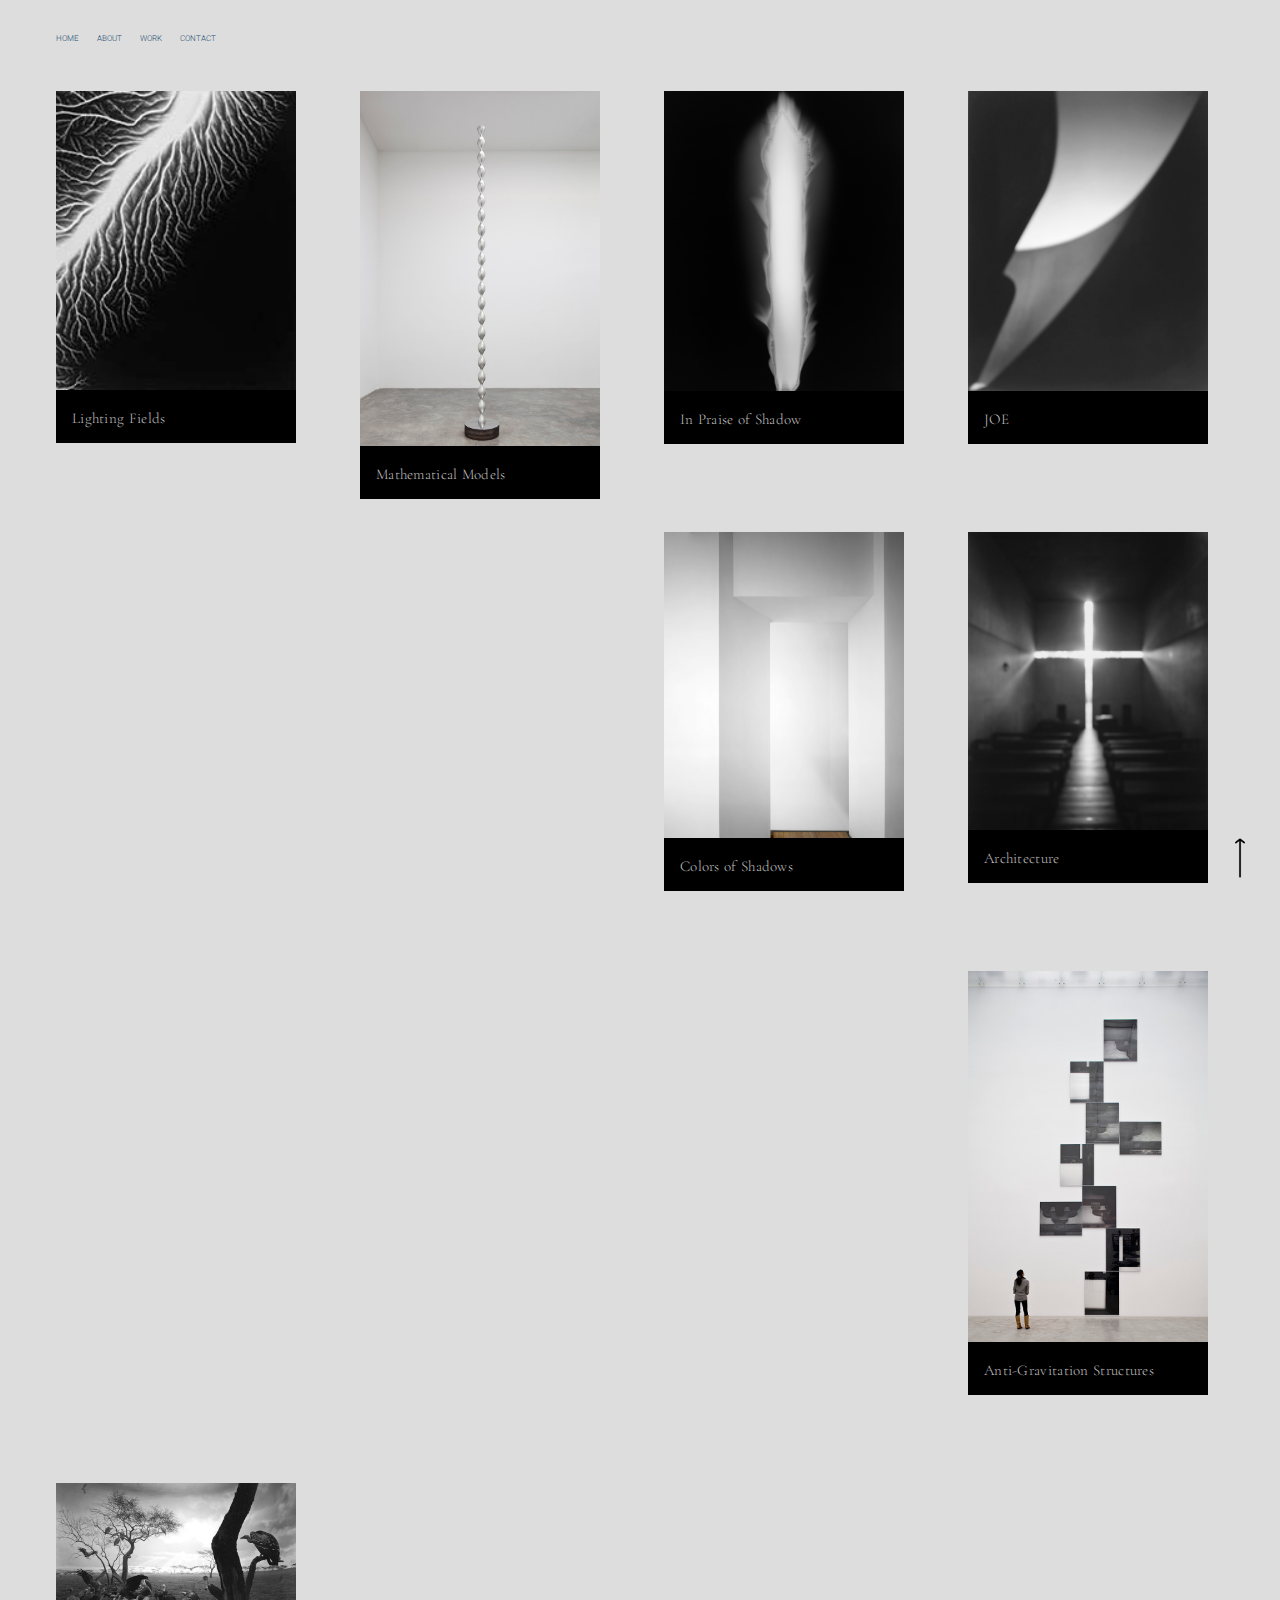
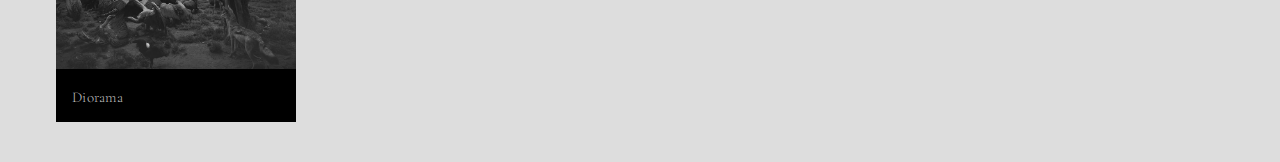
<file: Work.html>
<!DOCTYPE html>

<html>
  <head>
    <meta charset="utf-8">
    <title>Hiroshi Sugimoto-WORK</title>
    <style>
      @import url('https://fonts.googleapis.com/css?family=Roboto|Cormorant+Garamond');
    </style>
    <link href="styles/style_nav.css" rel="stylesheet" type="text/css">
    <link href="styles/style_Work.css" rel="stylesheet" type="text/css">
  </head>


  <body>
  </body>



  <div class="topnav">
    <a href="Home.html">HOME</a>
    <a href="About.html">ABOUT</a>
    <a href="Work.html">WORK</a>
    <a href="Contact.html">CONTACT</a>
  </div>


<div class="card-container">

  <div class="card">
    <div class="image">
      <img src="images/work/lighting fields_1.jpg" alt="lighting fields">
    </div>
    <div class="name">
        Lighting Fields
    </div>
  </div>


<div class="card">

    <div class="image">
      <img src="images/work/Mathematical Models_1.jpg" alt="Mathematical Models">
    </div>
    <div class="name">
        Mathematical Models
    </div>
  </div>

  <div class="card">

    <div class="image">
      <img src="images/work/In Praise of Shadow_1.jpg" alt="In Praise of Shadow">
    </div>

    <div class="name">
        In Praise of Shadow
    </div>

  </div>



  <div class="card">

    <div class="image">
      <img src="images/work/JOE_1.jpg" alt="JOE_1">
    </div>

    <div class="name">
        JOE
    </div>

  </div>






  <div class="card">

    <div class="image">
      <img src="images/work/Colors of Shadows_1.jpg" alt="colors of shadows_1">
    </div>

    <div class="name">
        Colors of Shadows
    </div>

  </div>



  <div class="card">

    <div class="image">
      <img src="images/work/Architecture_2.jpg" alt="Architecture_2">
    </div>

    <div class="name">
        Architecture
    </div>

  </div>

  <div class="card">

    <div class="image">
      <img src="images/work/Anti-Gravitation Structures_1.jpg" alt="Anti-Gravitation Structures_1">
    </div>

    <div class="name">
        Anti-Gravitation Structures
    </div>

  </div>


  <div class="card">

    <div class="image">
      <img src="images/work/Diorama_1.jpg" alt="Diorama_1">
    </div>

    <div class="name">
        Diorama
    </div>

  </div>

<div class="arrow">
 <img src="images/work/Arrow-OutRight-icon.png">
</div>




</div>







  </html>
</file>
<file: styles/style_nav.css>
@import url(https://necolas.github.io/normalize.css/latest/normalize.css);

.topnav{
  margin:32px 0 0 40px;
}


.topnav a{
  text-decoration: none;
  font-size:0.8rem;
  font-weight:300;
  padding:0 8px;
  color:#264d73;
}


.topnav a:visited{
color:#778899;
}


.topnav a:hover{
background-color:#264d73;
color:white;
}
</file>
<file: styles/style_Work.css>
@import url(https://necolas.github.io/normalize.css/latest/normalize.css);


html {
  font-size: 10px;
  font-family:'Roboto', sans-serif;
  background-color: #dddddd;
}


/** ！！！重要！！！
 * display: 元件的顯示類型
 *          決定了一個元件要如何排版，包含左右、上層、下層的位置，以及尺寸、內外距的關係
 *   常用值
 *   1. block 上下堆疊（換行）、無法左右排列、唯一可寫長&寬
 *   2. inline
 *   3. inline-block
 */

.card {
  display: block;
  float:left;
  width: 240px;
  background-color:black;
  margin:48px 16px 40px 48px;/*auto會讓內容水平置中，但不會垂直置中*/
  vertical-align: top;
  font-family: "Cormorant Garamond";
}

.card:after {
  display: block;
  content: "";
  clear: both;
}

.card .image {
  width: 100%;
  height:inherit;
}

.card .image img {
  width: 100%;
}

.card .name{
  font-size: 1.5rem;
  letter-spacing: 0.03rem;
  font-weight: 100;
  padding:16px;
  color:#C0C0C0;
}

.card:hover {
    box-shadow: 6px 6px 12px  rgba(10,10,10,0.15);
  }

.card:hover .name{
    color:white;
    }

/**
 * padding: 元件與內容的距離
 * 可以寫
 *   1. 尺寸：8px; 0.5em
 *   2. 百分比：2%;
 *
 *
 * 重要！容易忘！
 * box-sizing: 決定尺寸是內容的尺寸，還是邊界的尺寸
 * 可以寫
 *   1. border-box
 *   2. content-box
 *
 */
.card .info {
  padding: 4px 8px;
  /*也有以下屬性：padding-right padding-left */
  box-sizing: border-box;
}

.card .info .name {
  padding: 4px 0;
  font-weight: 500;
}

.card .info .date {
  color: grey;
  padding: 2px 0;
}

/**
 * margin: 元件與其他元件的距離
 * 可以寫
 *   1. 尺寸：8px; 0.5em
 *   2. 百分比：2%;
 *   3. auto; 代表含義：依照尺寸，自動填滿
 *
 */
.card .info .description {
  margin: 4px 0;
  line-height: 1.5;
}

.arrow{
  position:fixed;
  bottom:20px;
  right:20px;

}

.arrow img{
width:40px;
}
</file>
